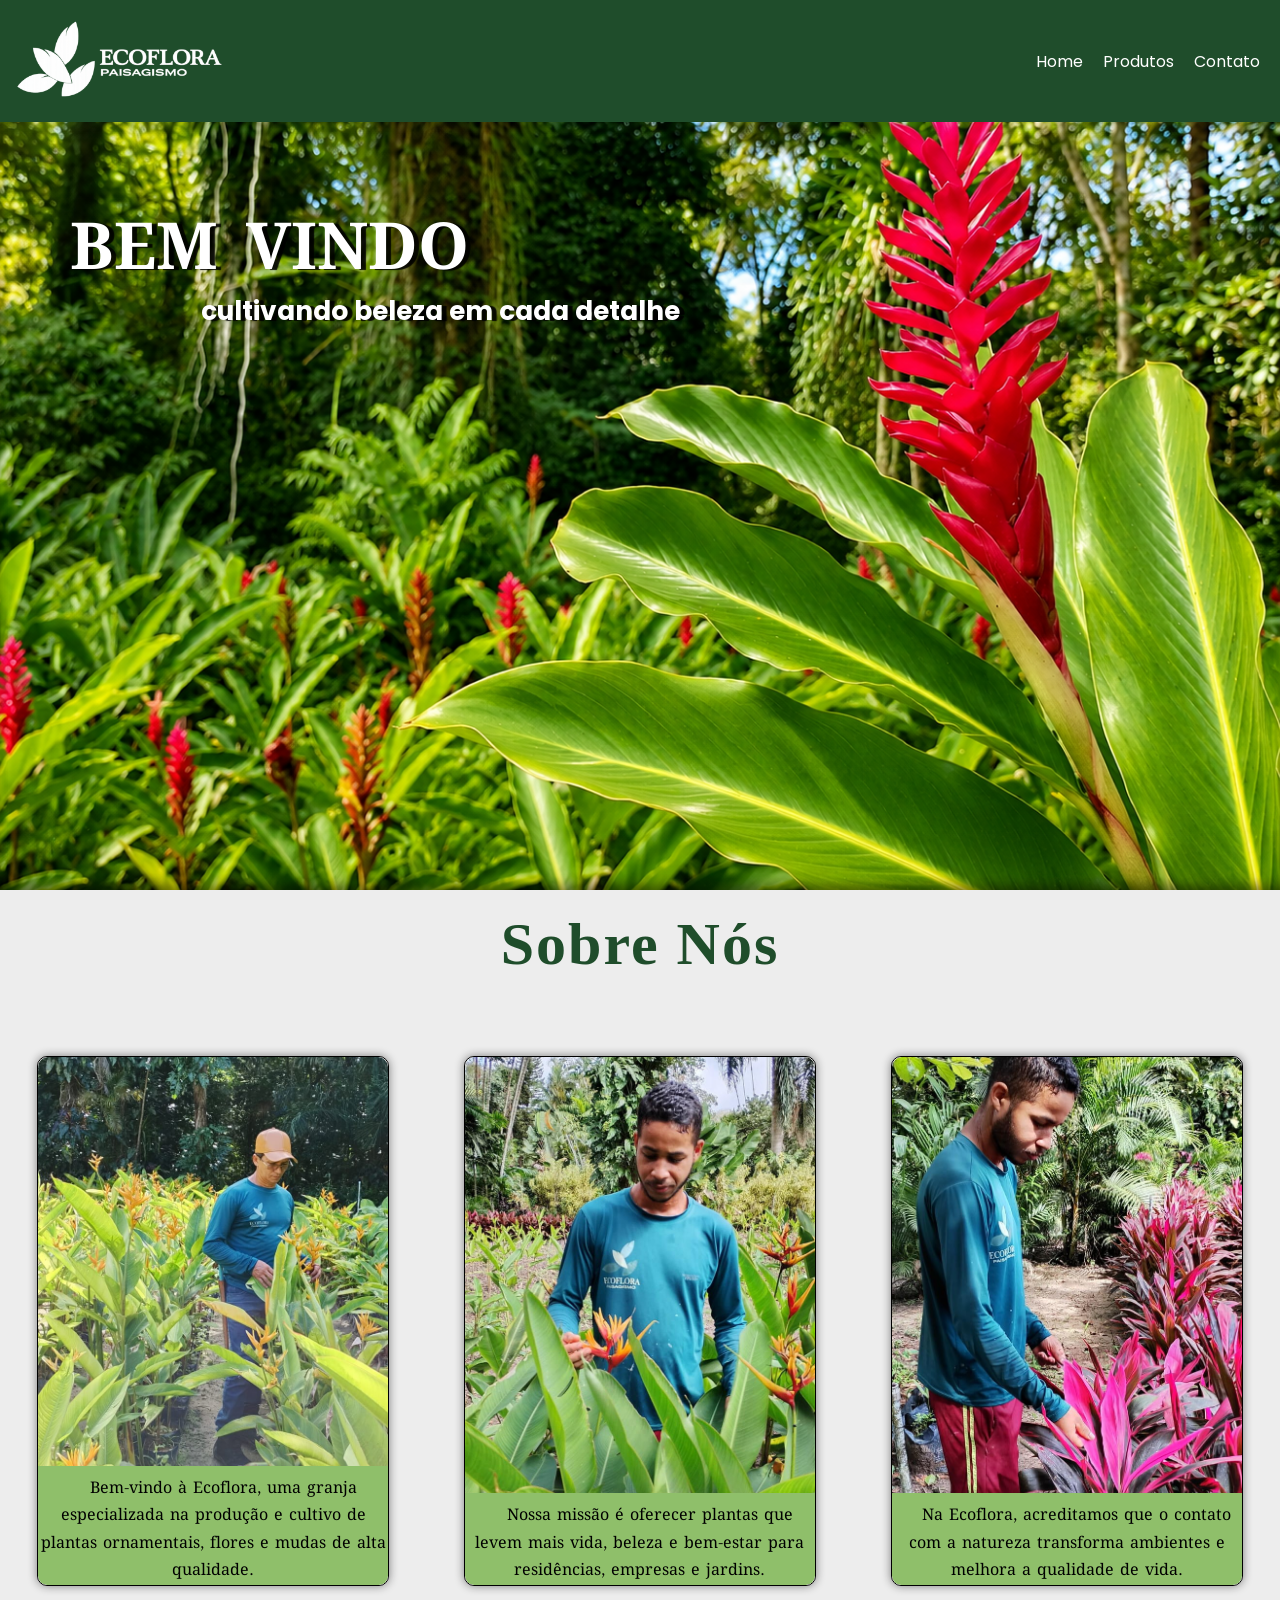
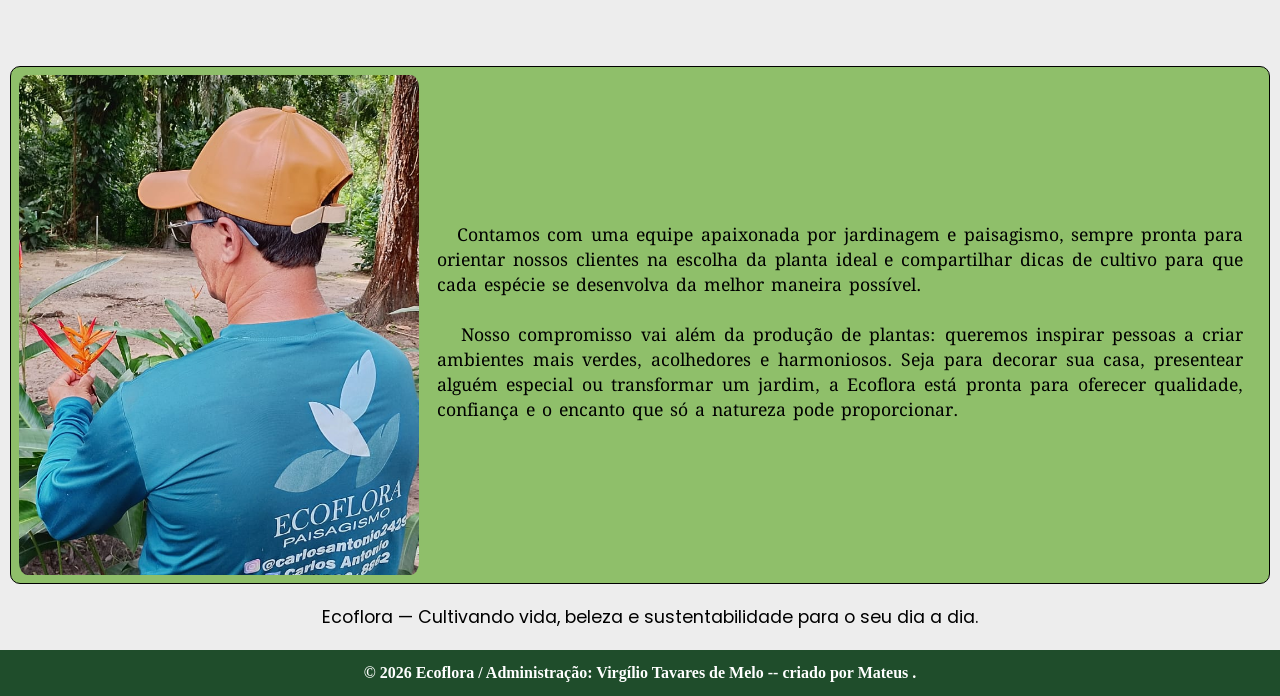
<file: index.html>
<!DOCTYPE html>
<html lang="pt-br">

<head>
    <meta charset="UTF-8">
    <meta name="viewport" content="width=device-width, initial-scale=1.0">
    <title>Ecoflora</title>
    <link rel="shortcut icon" href="img/favicon.ico" type="image/x-icon">
    <link rel="stylesheet" href="flor.css">
    <link rel="stylesheet" href="midia-for.css">

</head>

<body>
    <header>
        <a href="index.html" id="logo"><img src="img/logomarca.png" alt="logo do site"></a>


        <div class="barradnav">
            <a href="index.html">Home</a>
            <a href="produtos.html">Produtos</a>
            <a href="contato.html" id="lado">Contato</a>
        </div>
    </header>
    <main>
        <div id="paralax">
            <div id="cent">
                <h2>BEM VINDO</h2>
            </div>
            <div id="frase">
                <h2>cultivando beleza em cada detalhe</h2>
            </div>
        </div>


        <h1>Sobre Nós</h1>
        <section class="conteiner">

            <article class="caixa">
                <img src="img/trabalhador01.jpg" alt="fototrabalho" class="img-trabalho">
                <div>
                    <p class="informacoes">Bem-vindo à Ecoflora, uma granja especializada na produção e cultivo de
                        plantas
                        ornamentais, flores e mudas de alta qualidade.</p>
                </div>
            </article>

            <article class="caixa">
                <img src="img/trabalhador02.jpg" alt="fototrabalho" class="img-trabalho">
                <div>
                    <p class="informacoes">Nossa missão é oferecer plantas que levem mais vida, beleza e bem-estar para
                        residências, empresas e jardins.</p>
                </div>
            </article>

            <article class="caixa">
                <img src="img/trabalhador04.jpg" alt="fototrabalho" class="img-trabalho">
                <div>
                    <p class="informacoes">Na Ecoflora, acreditamos que o contato com a natureza transforma ambientes e
                        melhora a qualidade de vida.</p>
                </div>
            </article>


        </section>

        <section id="cor">
            <article class="direita">
                <img src="img/trabalhador03.jpg" alt="trabalhando" id="ig">


                <p class="font" >Contamos com uma equipe apaixonada por jardinagem e paisagismo, sempre
                    pronta para orientar nossos clientes na escolha da planta ideal e compartilhar dicas de cultivo para
                    que cada espécie se desenvolva da melhor maneira possível. <br><br>&nbsp;&nbsp; Nosso compromisso vai além da produção de plantas: queremos inspirar pessoas a criar
                    ambientes mais verdes, acolhedores e harmoniosos. Seja para decorar sua casa, presentear alguém
                    especial ou transformar um jardim, a Ecoflora está pronta para oferecer qualidade, confiança e o
                    encanto que só a natureza pode proporcionar.

                    

            </article>
            
        </section>


        <p id="cen">Ecoflora — Cultivando vida, beleza e sustentabilidade para o seu dia a dia.</p>

    </main>

    <footer>
        <footer>
    <a href="index.html">
        © 2026 Ecoflora / Administração: Virgílio Tavares de Melo
    </a>
    -- criado por
    <a href="https://github.com/mateus321u-bit" target="_blank" rel="noopener noreferrer">
        Mateus
    </a>.
</footer>
    </footer>
</body>

</html>
</file>
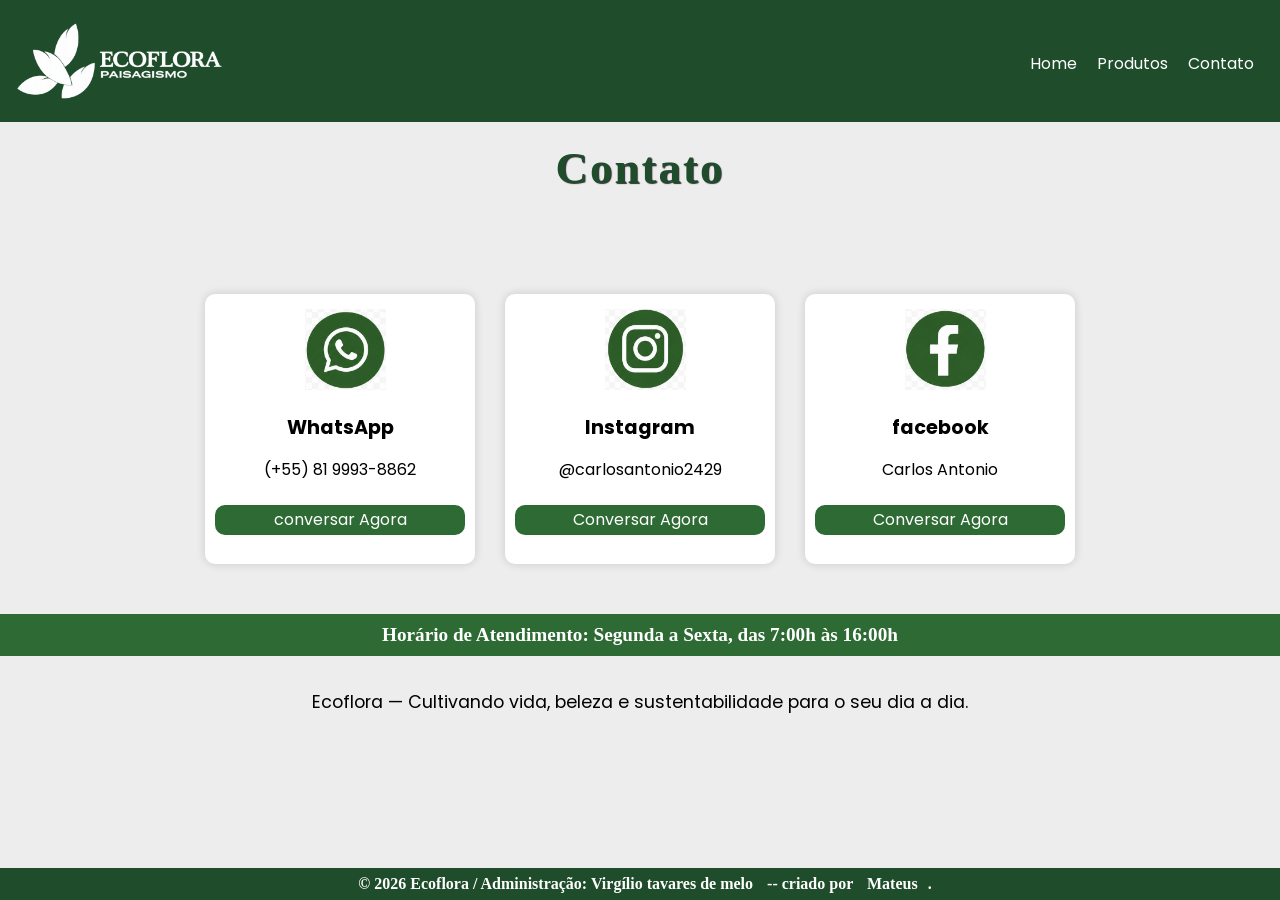
<file: contato.html>
<!DOCTYPE html>
<html lang="pt-br">

<head>
    <meta charset="UTF-8">
    <meta name="viewport" content="width=device-width, initial-scale=1.0">
    <title>Ecoflora/contato</title>
    <link rel="shortcut icon" href="img/favicon.ico" type="image/x-icon">
    <link rel="stylesheet" href="contato.css">
    <link rel="stylesheet" href="pc-contato.css">
</head>

<body>
    <header>
        <a href="index.html" id="logo"><img  src=" img/logomarca.png" alt="logo"></a>


        <div class="barradnav">
            <a href="index.html">Home</a>
            <a href="produtos.html">Produtos</a>
            <a href="contato.html">Contato</a>
        </div>
    </header>
    <main>
        <h1>Contato</h1>
        <section class="conteiner">
            <article class="caixa">
                <img src="img/wapp.png" alt="conversa" class="rede">
                <p class="frase">WhatsApp</p>
                <p>(+55) 81 9993-8862</p>
                <p class="botao"> <a href="https://wa.me/558199938862" target="_blank">conversar Agora</a></p>
            </article>

            <article class="caixa">
                <img src="img/ista.png" alt="rede social" class="rede">
                <p class="frase"> Instagram</p>
                <P>@carlosantonio2429</P>
                <p class="botao">
                    <a href="https://www.instagram.com/carlosantonio2429/" target="_blank">
                        Conversar Agora
                    </a>
                </p>
            </article>

            <article class="caixa">
                <img src="img/face.png" alt="rede social" class="rede">
                <p class="frase"> facebook </p>
                <p>Carlos Antonio</p>
                <p class="botao"><a href="https://www.facebook.com/carlos.antonio.491938" target="_blank">Conversar
                        Agora</a></p>
            </article>
        </section>
        <section>
            <article>
                <div id="atendimento">Horário de Atendimento: Segunda a Sexta, das 7:00h às 16:00h</div>
            </article>
        </section>


        <p id="cen">Ecoflora — Cultivando vida, beleza e sustentabilidade para o seu dia a dia.</p>

    </main>
<footer>
        <a href="index.html" class="trasforme">© 2026 Ecoflora / Administração: Virgílio tavares de melo</a> -- criado por <a href="https://github.com/mateus321u-bit" target="_blank" class="trasforme">
            Mateus</a>.
    </footer>
</body>

</html>
</file>
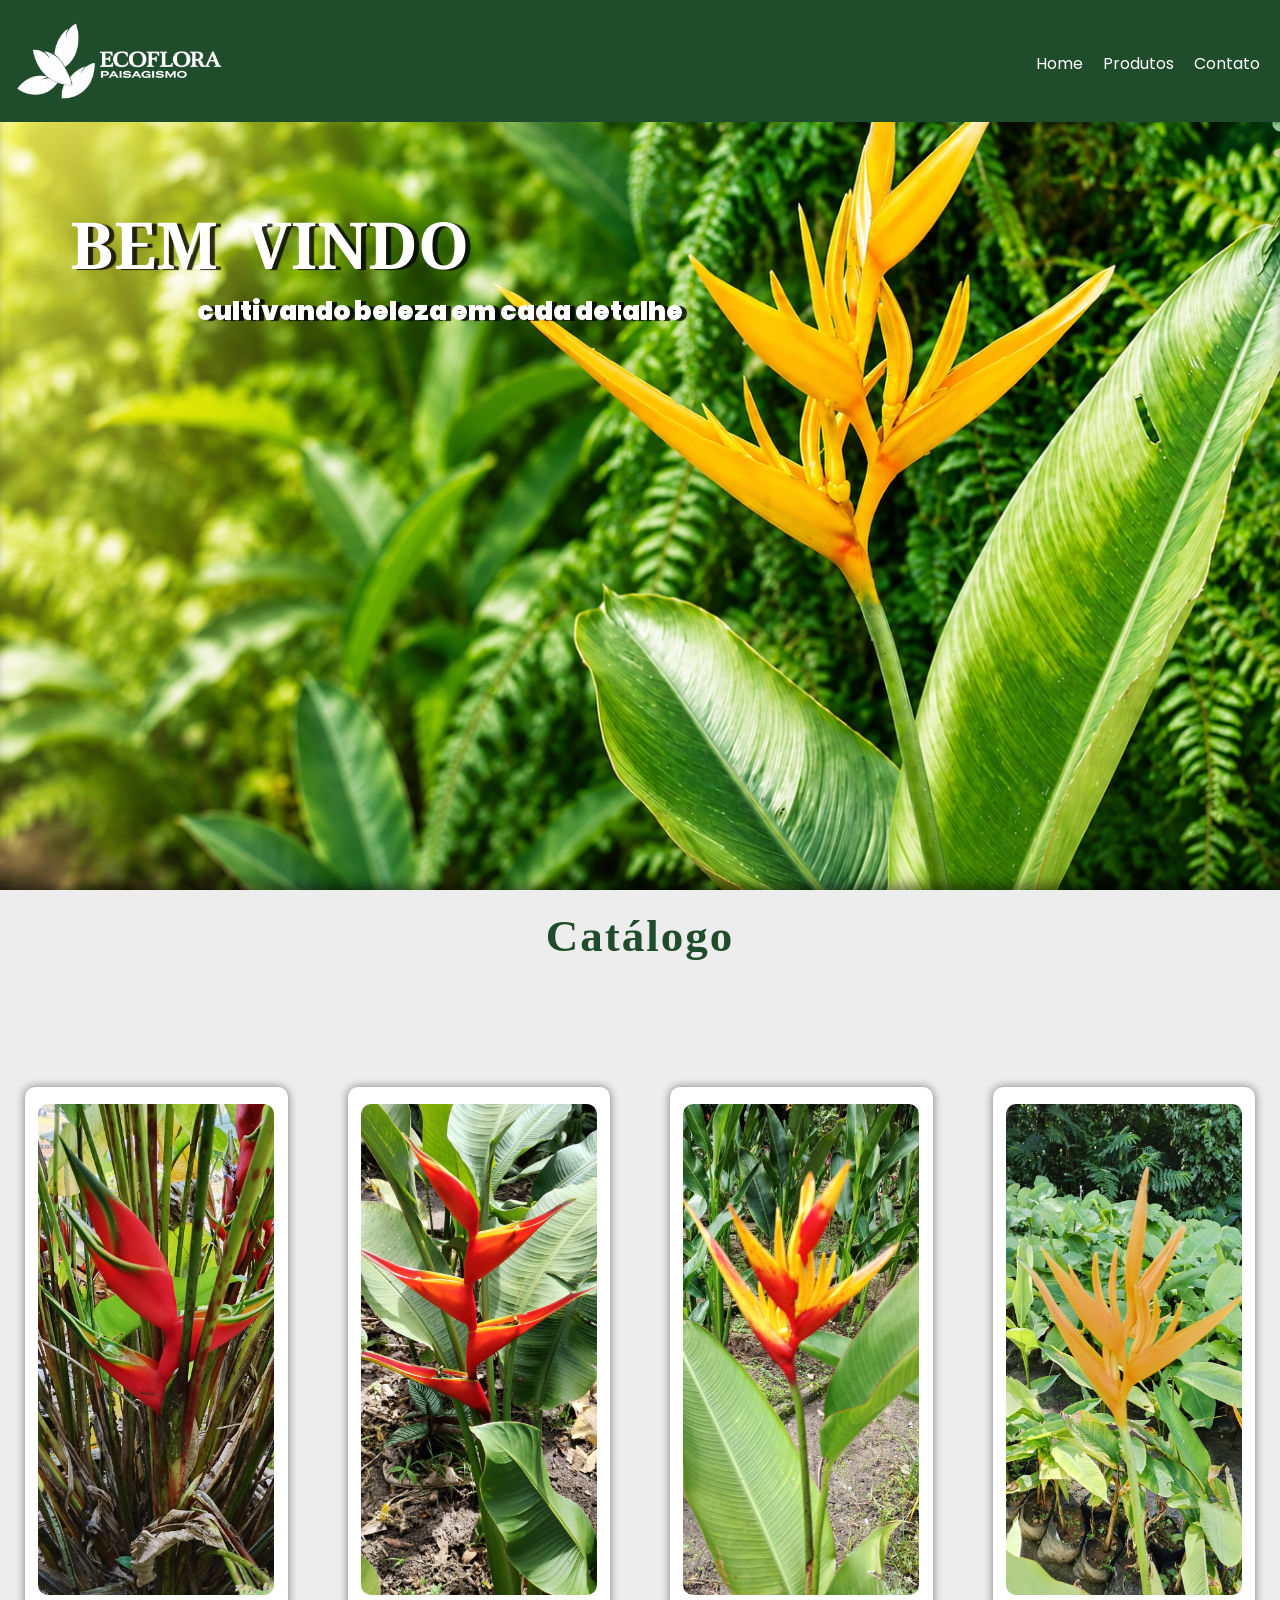
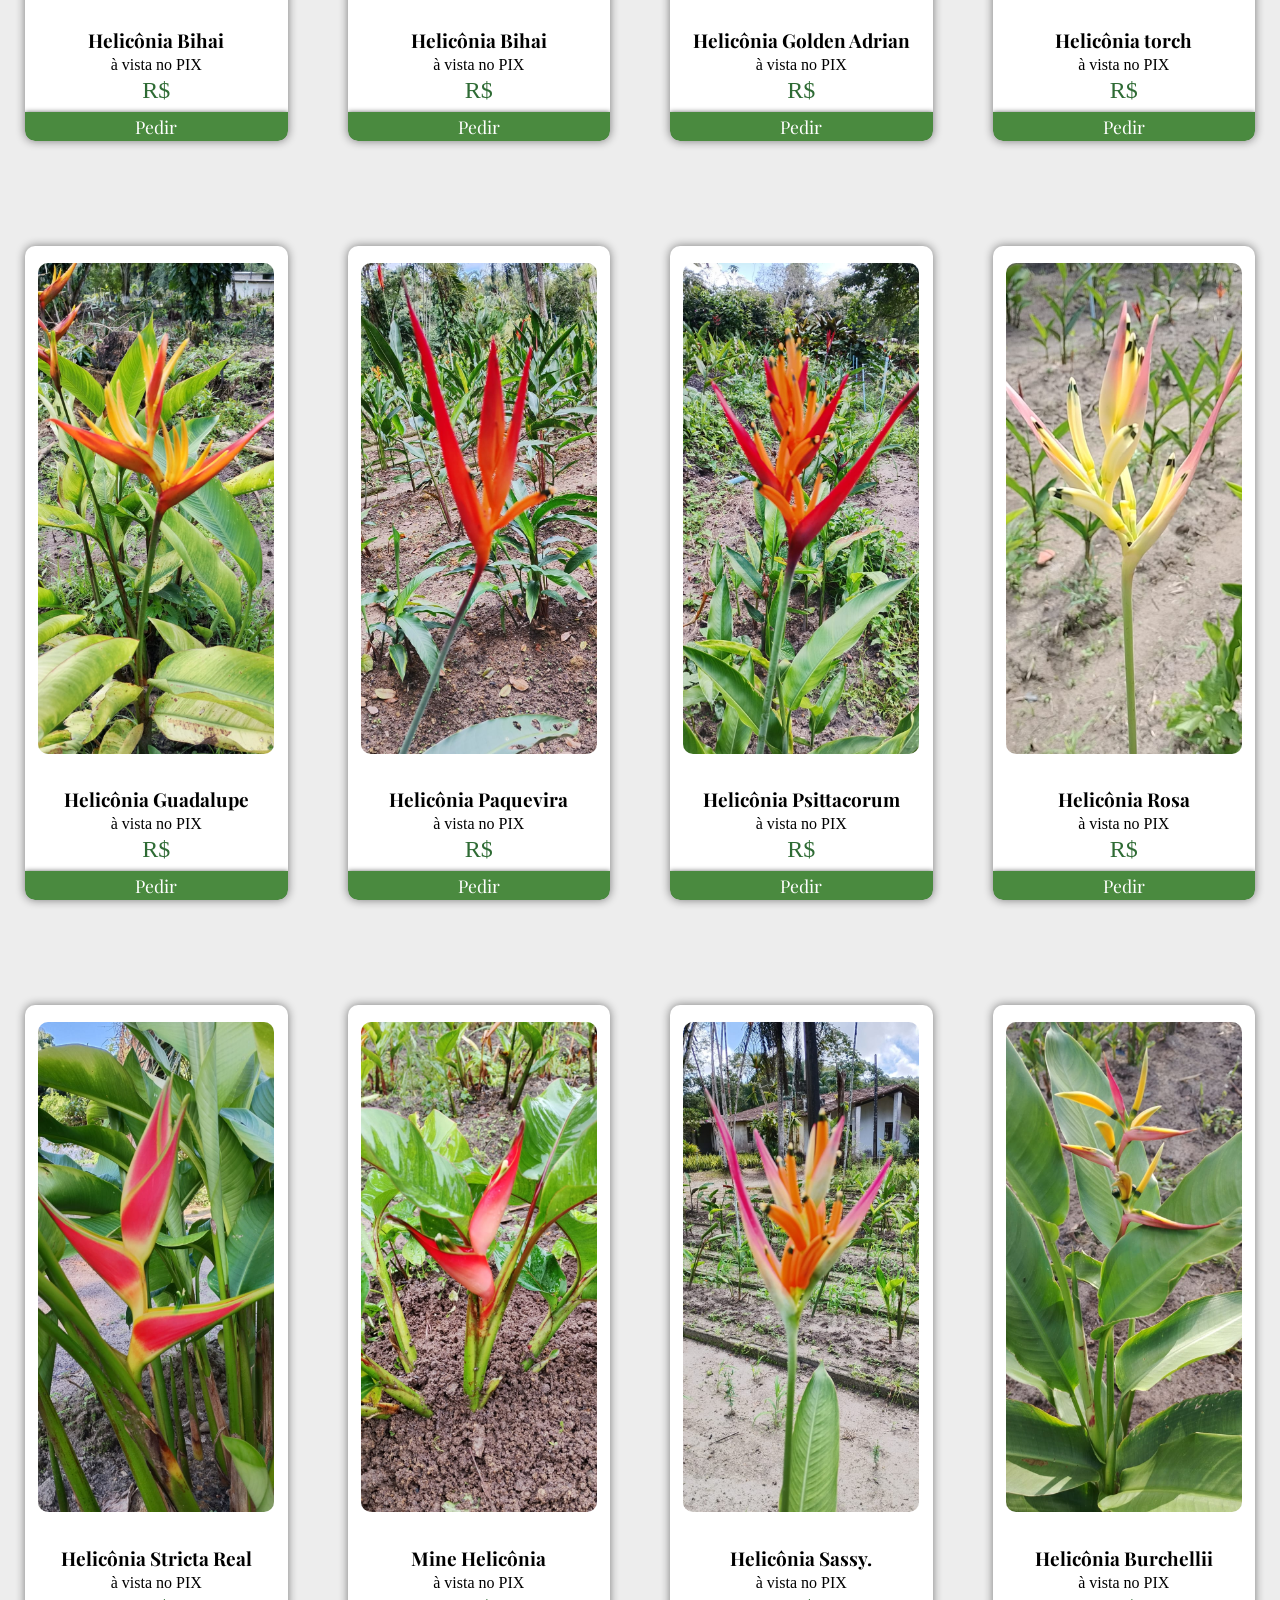
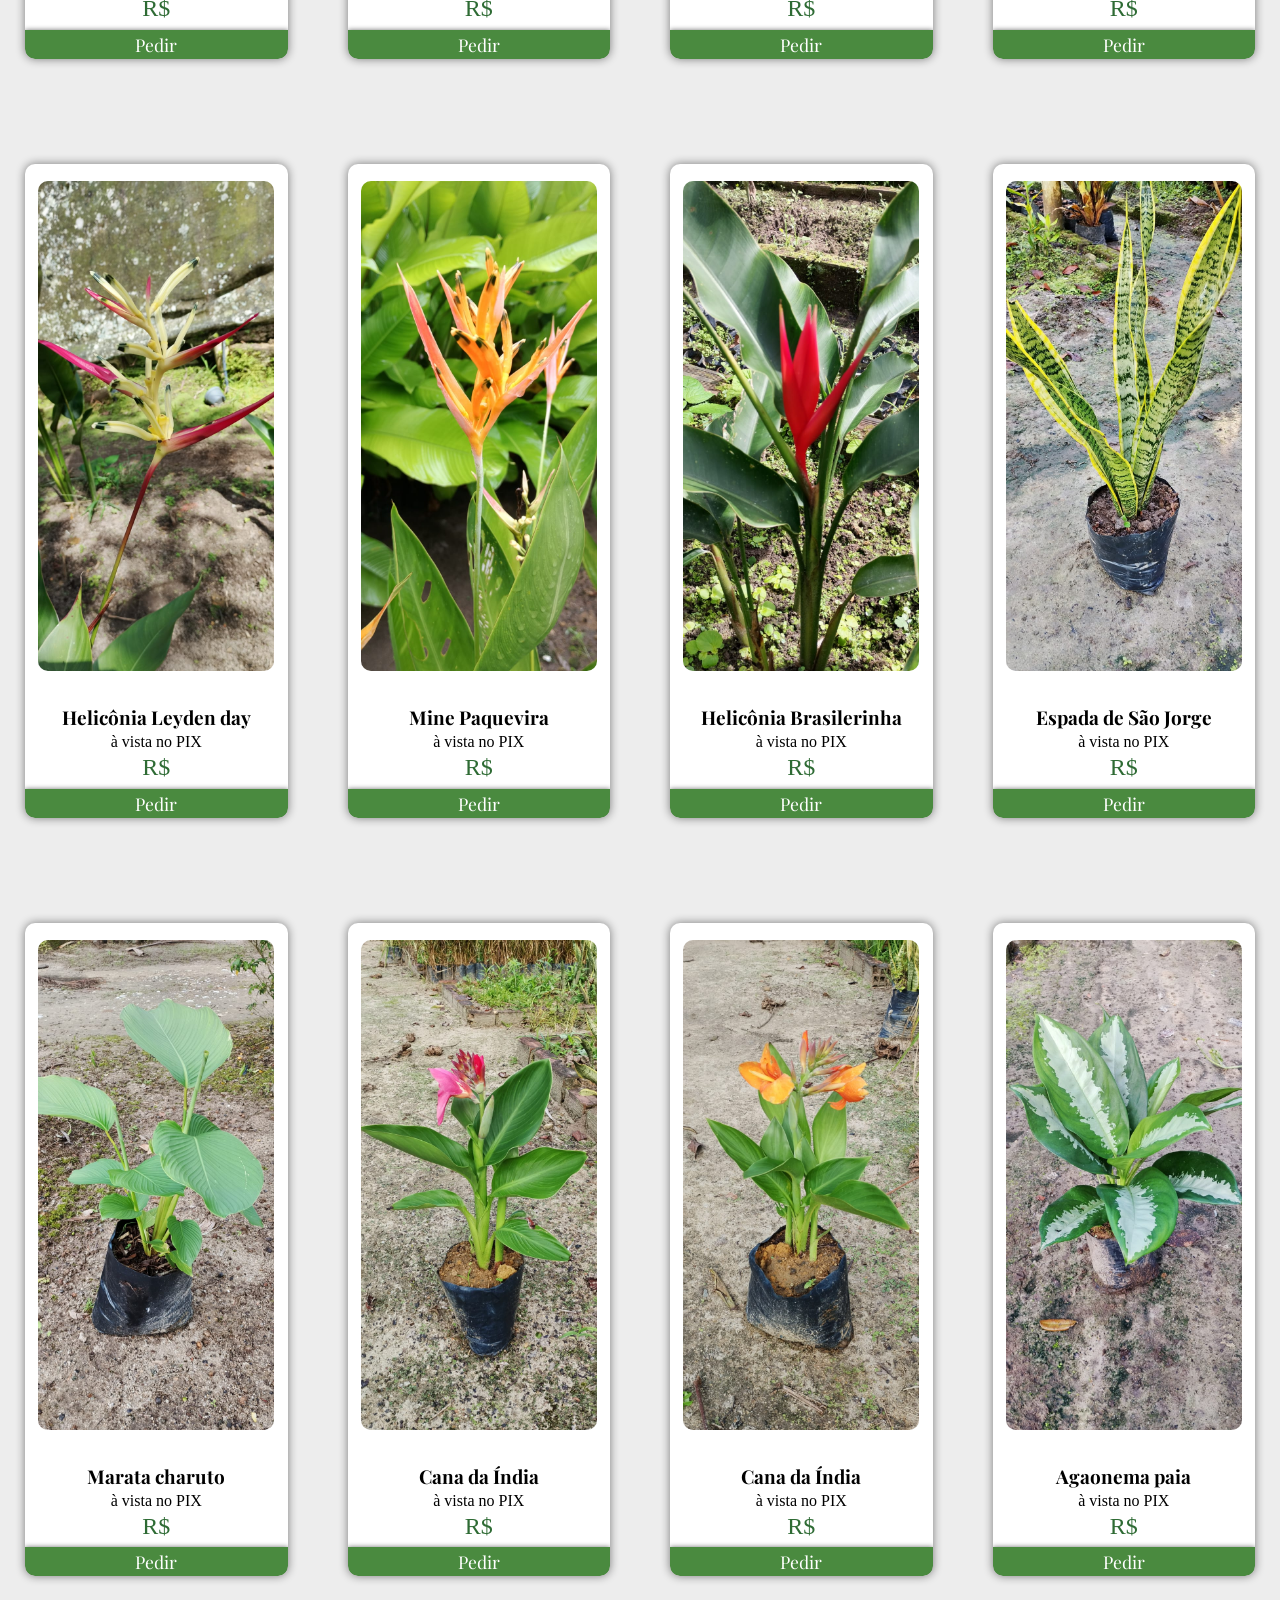
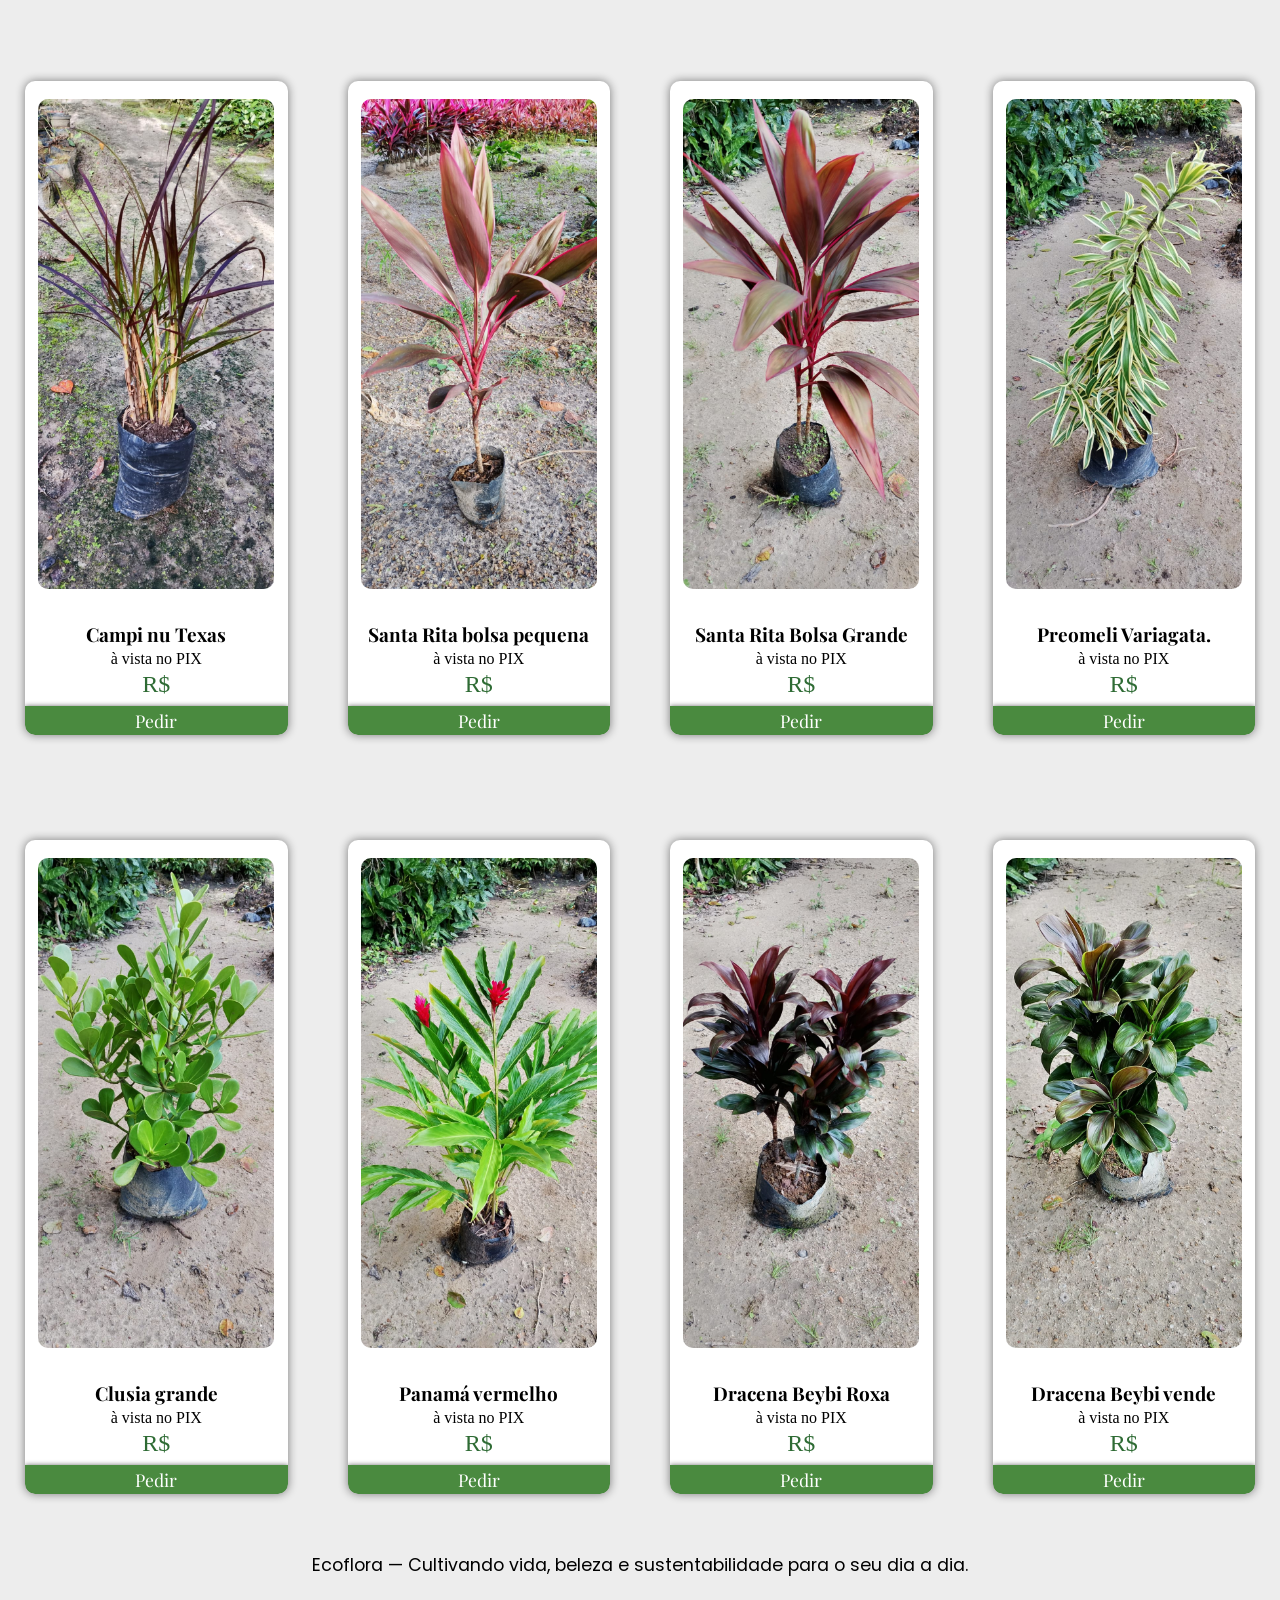
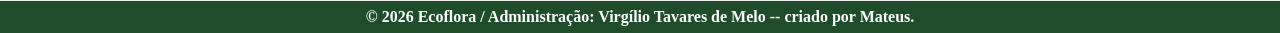
<file: produtos.html>
<!DOCTYPE html>
<html lang="pt-br">

<head>
  <meta charset="UTF-8">
  <meta name="viewport" content="width=device-width, initial-scale=1.0">
  <title>Ecoflora/Produtos</title>
  <link rel="shortcut icon" href="img/favicon.ico" type="image/x-icon">
  <link rel="stylesheet" href="produto.css">
  <link rel="stylesheet" href="pc-midia.css">
</head>

<body>
  <header>
    <a href="index.html" id="logo"><img src="img/logomarca.png" alt="logo"></a>

    <div class="barradnav">
      <a href="index.html">Home</a>
      <a href="produtos.html">Produtos</a>
      <a href="contato.html" id="lado">Contato</a>
    </div>
  </header>
  <main>
    <h2 id="paralax">
      <div id="cent">BEM VINDO</div>
      <div id="frase"> cultivando beleza em cada detalhe</div>
    </h2>
    <h1>Catálogo</h1>

    <section class="conteiner">
      <article class="caixa">
        <img src="produtos/Helicônia Bihai.jpeg" alt="rosa" class="produto">
        <h2 >Helicônia Bihai</h2>
        <p>à vista no PIX</p>
        <p class="preco">R$</p>
        <p class="botao"> <a href="contato.html">Pedir</a></p>
      </article>

      <article class="caixa">
        <img src="produtos/Helicônia Bihai2.jpeg" alt="Girassol" class="produto">
        <h2  >Helicônia Bihai</h2>
        <p>à vista no PIX</p>
        <p class="preco">R$ </p>
        <p class="botao"><a href="contato.html">Pedir</a></p>
      </article>
     
      <article class="caixa">
        <img src="produtos/Helicônia Golden Adrian.jpeg" alt="rosa" class="produto">
        <h2 >Helicônia Golden Adrian</h2>
        <p>à vista no PIX</p>
        <p class="preco">R$</p>
        <p class="botao"> <a href="contato.html">Pedir</a></p>
      </article>

      <article class="caixa">
        <img src="produtos/Helicônia Golden torch.jpeg" alt="Hibiscos" class="produto">
        <h2 >Helicônia torch</h2>
        <p>à vista no PIX</p>
        <p class="preco">R$</p>
        <p class="botao"> <a href="contato.html">Pedir </a></p>
      </article>
   
      <article class="caixa">
        <img src="produtos/Helicônia Guadalupe.jpeg" alt="Jiboias" class="produto">
        <h2 >Helicônia Guadalupe</h2>
        <p>à vista no PIX</p>
        <p class="preco">R$</p>
        <p class="botao"> <a href="contato.html">Pedir </a></p>
      </article>

      <article class="caixa">
        <img src="produtos/Helicônia Paquevira.jpeg" alt="rosa" class="produto">
        <h2  >Helicônia Paquevira</h2>
        <p>à vista no PIX</p>
        <p class="preco">R$</p>
        <p class="botao"> <a href="contato.html">Pedir </a></p>
      </article>
    
      <article class="caixa">
        <img src="produtos/Helicônia Psittacorum Rubi.jpeg" alt="Hibiscos" class="produto">
        <h2 >Helicônia Psittacorum</h2>
        <p>à vista no PIX</p>
        <p class="preco">R$</p>
        <p class="botao"> <a href="contato.html">Pedir</a></p>
       </article>

      <article class="caixa">
        <img src="produtos/Helicônia Rosa.jpeg" alt="Jiboias" class="produto">
        <h2 >Helicônia Rosa</h2>
        <p>à vista no PIX</p>
        <p class="preco">R$</p>
        <p class="botao"> <a href="contato.html">Pedir </a></p>
      </article>
    
      <article class="caixa">
        <img src="produtos/Helicônia STRICTA REAL.jpeg" alt="rosa" class="produto">
        <h2 >Helicônia Stricta Real</h2>
        <p>à vista no PIX</p>
        <p class="preco">R$</p>
        <p class="botao"> <a href="contato.html">Pedir </a></p>
     </article>

      <article class="caixa">
        <img src="produtos/Mine Helicônia.jpeg" alt="Hibiscos" class="produto">
        <h2 >Mine Helicônia</h2>
        <p>à vista no PIX</p>
        <p class="preco">R$</p>
        <p class="botao"> <a href="contato.html">Pedir </a></p>
    </article>
      
    <article class="caixa">
        <img src="produtos/Helicônia Sassy.jpeg" alt="Margaridas" class="produto">
        <h2 >Helicônia Sassy.</h2>
        <p>à vista no PIX</p>
        <p class="preco">R$</p>
        <p class="botao"> <a href="contato.html">Pedir </a></p>
      </article>

      <article class="caixa">
        <img src="produtos/Helicônia Burchellii.jpeg" alt="Phalaenopsis" class="produto">
        <h2  >Helicônia Burchellii</h2>
        <p>à vista no PIX</p>
        <p class="preco">R$</p>
        <p class="botao"> <a href="contato.html">Pedir </a></p>
      </article>

      <article class="caixa">
        <img src="produtos/Helicônia Leyden day.jpeg" alt="Margaridas" class="produto">
        <h2>Helicônia Leyden day</h2>
        <p>à vista no PIX</p>
        <p class="preco">R$</p>
        <p class="botao"> <a href="contato.html">Pedir </a></p>
      </article>

      <article class="caixa">
        <img src="produtos/Mine Paquevira.jpeg" alt="Jiboias" class="produto">
        <h2 >Mine Paquevira</h2>
        <p>à vista no PIX</p>
        <p class="preco">R$</p>
        <p class="botao"> <a href="contato.html">Pedir </a></p>
      </article>
    

   
     <article class="caixa">
        <img src="produtos/Helicônia Brasilerinha.jpeg" alt="Helicônia Brasilerinha" class="produto">
        <h2 >Helicônia Brasilerinha</h2>
        <p>à vista no PIX</p>
        <p class="preco">R$ </p>
        <p class="botao"> <a href="contato.html">Pedir</a></p>
      </article>

      <article class="caixa">
        <img src="produtos/espada.jpeg" alt="espada" class="produto">
        <h2 >Espada de São Jorge</h2>
        <p>à vista no PIX</p>
        <p class="preco">R$ </p>
        <p class="botao"> <a href="contato.html">Pedir</a></p>
      </article>

      
     <article class="caixa">
        <img src="produtos/Marata charuto.jpeg" alt="Marata charuto" class="produto">
        <h2 >Marata charuto</h2>
        <p>à vista no PIX</p>
        <p class="preco">R$ </p>
        <p class="botao"> <a href="contato.html">Pedir</a></p>
      </article>

      
     <article class="caixa">
        <img src="produtos/Cana da Índia.jpeg" alt="Cana da Índia" class="produto">
        <h2 >Cana da Índia</h2>
        <p>à vista no PIX</p>
        <p class="preco">R$ </p>
        <p class="botao"> <a href="contato.html">Pedir</a></p>
      </article>

      
     <article class="caixa">
        <img src="produtos/Cana da Índia02.jpeg" alt="Cana da Índia02" class="produto">
        <h2 >Cana da Índia</h2>
        <p>à vista no PIX</p>
        <p class="preco">R$ </p>
        <p class="botao"> <a href="contato.html">Pedir</a></p>
      </article>

      
     <article class="caixa">
        <img src="produtos/Agaonema paia.jpeg" alt="Agaonema paia" class="produto">
        <h2 >Agaonema paia</h2>
        <p>à vista no PIX</p>
        <p class="preco">R$ </p>
        <p class="botao"> <a href="contato.html">Pedir</a></p>
      </article>

      
     <article class="caixa">
        <img src="produtos/Campi nu Texas.jpeg" alt="Campi nu Texas" class="produto">
        <h2 >Campi nu Texas</h2>
        <p>à vista no PIX</p>
        <p class="preco">R$ </p>
        <p class="botao"> <a href="contato.html">Pedir</a></p>
      </article>

      
     <article class="caixa">
        <img src="produtos/Santa Rita na bolsa pequena.jpeg" alt="Santa Rita" class="produto">
        <h2 >Santa Rita bolsa pequena</h2>
        <p>à vista no PIX</p>
        <p class="preco">R$ </p>
        <p class="botao"> <a href="contato.html">Pedir</a></p>
      </article>

      
     <article class="caixa">
        <img src="produtos/Santa Rita na bolsa grande.jpeg" alt="Santa Rita" class="produto">
        <h2 >Santa Rita Bolsa Grande</h2>
     
        <p>à vista no PIX</p>
        <p class="preco">R$ </p>
        <p class="botao"> <a href="contato.html">Pedir</a></p>
      </article>

      
     <article class="caixa">
        <img src="produtos/Preomeli Variagata.jpeg" alt="Preomeli Variagata" class="produto">
        <h2 >Preomeli Variagata.</h2>
        <p>à vista no PIX</p>
        <p class="preco">R$ </p>
        <p class="botao"> <a href="contato.html">Pedir</a></p>
      </article>

      
     <article class="caixa">
        <img src="produtos/Clusia grande.jpeg" alt="Clusia grande" class="produto">
        <h2 >Clusia grande</h2>
        <p>à vista no PIX</p>
        <p class="preco">R$ </p>
        <p class="botao"> <a href="contato.html">Pedir</a></p>
      </article>

      
     <article class="caixa">
        <img src="produtos/Panamá vermelho.jpeg" alt="Panamá vermelho" class="produto">
        <h2 >Panamá vermelho</h2>
        <p>à vista no PIX</p>
        <p class="preco">R$ </p>
        <p class="botao"> <a href="contato.html">Pedir</a></p>
      </article>

      
     <article class="caixa">
        <img src="produtos/Dracena Beybi Roxa.jpeg" alt="Dracena Beybi" class="produto">
        <h2 >Dracena Beybi Roxa</h2>
        <p>à vista no PIX</p>
        <p class="preco">R$ </p>
        <p class="botao"> <a href="contato.html">Pedir</a></p>
      </article>

      
     <article class="caixa">
        <img src="produtos/Dracena Beybi vende.jpeg" alt="Dracena Beybi" class="produto">
        <h2 >Dracena Beybi vende</h2>
        <p>à vista no PIX</p>
        <p class="preco">R$ </p>
        <p class="botao"> <a href="contato.html">Pedir</a></p>
      </article>
    </section>

    <p id="cen">Ecoflora — Cultivando vida, beleza e sustentabilidade para o seu dia a dia.</p>
  </main>

  <footer>
    <a href="index.html">
        © 2026 Ecoflora / Administração: Virgílio Tavares de Melo
    </a>
    -- criado por
    <a href="https://github.com/mateus321u-bit" target="_blank" rel="noopener noreferrer">
        Mateus.
    </a>
</footer>
</body>

</html>
</file>
<file: flor.css>
@charset "UTF8";

@import url('https://fonts.googleapis.com/css2?family=Playfair+Display:wght@700&family=Poppins:wght@400;600&display=swap');
@import url('https://fonts.googleapis.com/css2?family=Bebas+Neue&display=swap');
@import url('https://fonts.googleapis.com/css2?family=Noto+Serif+Oriya:wght@400..700&display=swap');
@import url('https://fonts.googleapis.com/css2?family=Cormorant+Garamond:wght@800;900&display=swap');




* {
    margin: 0px;
    padding: 0px;

}

body {
    text-align: justify;
    /* font-family: var(--font2); */
    background-color: var(--cor10);
    
}

:root {
    --cor1: #1F4D2B;
    --cor2: #2E6B34;
    --cor3: #4A8A3F;
    --cor4: #8FBF6A;
    --cor5: #C7D9B3;
    --cor6: #F4F1E8;
    --cor7: #E8E2D3;
    --cor8: #ffffff;
    --cor9: #2F2F2F;
    --cor10: rgba(166, 166, 166, 0.196);

    --font1: 'Playfair Display', serif;
    --font2: 'Poppins', sans-serif;
    --font3: 'Bebas Neue', sans-serif;
    --font4: "Noto Serif Oriya", serif;
    --font5: 'Cormorant Garamond', serif;
}

header {
    display: flex;
    align-items: center;
    flex-direction: column;
    background-color: var(--cor1);
    color: var(--cor8);
}


header img {
    width: 60%;
}

.barradnav {
    display: flex;
    flex-direction: row;
    font-family: var(--font2);
    font-size: 1rem;


}




.topo {
    font-family: var(--font1);
}

a {
    text-decoration: none;
    color: var(--cor8);

}

div>a {
    margin: 10px;
}

a:hover {
    transition: .3s;
    color: var(--cor4);

}

#paralax {
    height: 50vh;
    background-image: url(img/paralax01.png);
    background-position: right center;
    background-size: cover;
    background-attachment: fixed;
    box-shadow: inset 0 13px 13px -8px rgba(0, 0, 0, 0.5),
        inset 0 -13px 13px -8px rgba(0, 0, 0, 0.5);
}


#cent {
    font-size: 1.7em;
    font-family: var(--font4);
    color: var(--cor8);
    padding: 130px 0px 0px 70px;
    margin-bottom: -10px;
    text-shadow: 5px 1px 1px rgba(0, 0, 0, 0.351);
   
}

#frase {

    color: var(--cor8);
    font-family: var(--font2);
    padding: 0px 0px 0px 90px;
    font-weight: bolder;
    font-size: 1em;
    text-shadow: 5px 1px 1px rgba(0, 0, 0, 0.433);
    text-align: center;
    max-width: 700px;
}







h1 {
    font-family: Georgia, 'Times New Roman', Times, serif;
    text-align: center;
    padding: 20px 0px 27px 0px;
    font-size: 45px;
    letter-spacing: 2px;
    color: #1F4D2B;
    transition: width .3s, height .3s;

}


div h2 {
    text-shadow: 5px 1px 1px rgba(0, 0, 0, 0.899);
    
}

.conteiner {
    display: flex;
    align-items: center;
    align-content: center;
    flex-wrap: wrap;
    transition: width .3s, height .3s;
    flex-direction: column;
}


.caixa {
    width: calc(70% - 10px);
    display: grid;
    margin: auto;
    background-color: var(--cor8);
    box-shadow: 0px 0px 10px rgba(0, 0, 0, 0.247);
    border-radius: 10px;
    border: 1px solid black;
    margin-top: 20px;
    
}

.img-trabalho {
    width: 100%;
    height: 300px;
    margin: auto;
   object-fit:cover;
    overflow: hidden;
    border-radius: 10px 10px 0 0;


}



#cor {
    background-color: var(--cor4);
    border: 1px solid black;
    border-radius: 10px;
    margin: 50px 10px 10px 10px;

}

p {

    text-indent: 20px;
    font-family: var(--font4);
}

.infor div {
    width: 100%;
    display: flex;
    text-align: center;
    justify-content: center;
    background-color: var(--cor4);
    border-radius: 0px 0px 9px 9px;
    color: var(#1e1e1e);
}

.informacoes {
    text-align: center;
    background-color: var(--cor4);
    border-radius: 0px 0px 9px 9px;
    line-height: 1.7;
    padding-top: 10px;


}

.direita {
    display: grid;
    overflow: hidden;
}

#ig {
    width: 95%;
    max-width: 400px;
    object-fit: cover;
    padding: 2%;
    height: 500px;
    margin: auto;
    border-radius: 4%;
}


.font {
    font-family: var(--font4);
    font-size: 1.1em;
    overflow-wrap: break-word;
    padding: 3%;
    align-items: center;
    margin: auto;




}

#cen {
    text-align: center;
    margin: 20px 0px 20px 0px;
    font-family: var(--font2);
    font-size: 1.1em;
}




footer {
    background-color: var(--cor1);
    color: var(--cor8);
    padding: 7px;
    text-align: center;
    font-weight: bold;
}
</file>
<file: midia-for.css>
@charset "UTF8";



/* Todas as mídias */

/* Breakpoints responsivos

Celulares pequenos: até 575px
Celulares:          576px – 767px
Tablets:            768px – 991px
Notebooks:          992px – 1199px
Desktops:           1200px – 1399px
Telas grandes:      1400px ou mais

*/




@media screen and (min-width:992px) {
    /* computador */

    header {
        display: flex;
        align-items: center;
        flex-direction: row;
        justify-content: space-between;
        align-items: center;
        background-color: var(--cor1);
        color: var(--cor8);
        padding: 1rem;
        height: 10vh;
        width: 98vw;
        position: fixed;
        z-index: 1000;
        top: 0;
        left: 0;


    }


    body {
        text-align: justify;
        background-color: var(--cor10);
        margin: 0;
        padding-top: 80px;
    }

    .barradnav {
        display: flex;
        flex-direction: row;
        width: auto;

        right: 10%;
        font-family: var(--font2);
        font-size: 1rem;




    }

    a {
        padding: 0;
    }

    #paralax {
        height: 90vh;
        background-image: url(img/paralax01.png);
        background-position: right center;
        background-size: cover;
        background-attachment: fixed;
        box-shadow: inset 0 13px 13px -8px rgba(0, 0, 0, 0.5),
            inset 0 -13px 13px -8px rgba(0, 0, 0, 0.5);
    }


    #cent {
        font-size: 2.7em;
        font-family: var(--font4);
        color: var(--cor8);
        padding: 130px 0px 0px 70px;
        margin-bottom: -10px;
        text-shadow: 5px 1px 1px rgba(0, 0, 0, 0.351);
    }

    #frase {

        color: var(--cor8);
        font-family: var(--font2);
        padding: 0px 0px 0px 90px;
        font-weight: bolder;
        font-size: 1.1em;
        text-shadow: 5px 1px 1px rgba(0, 0, 0, 0.433);
        text-align: center;
        max-width: 700px;
    }

    h1 {
        font-size: 60px;
        transition: width .3s, height .3s;
    }

    .conteiner {
        display: flex;
        justify-content: center;
        margin-bottom: 80px;
        margin-top: 30px;
        flex-wrap: wrap;
        flex-direction: row;
        transition: width .3s, height .3s;
    }

    .caixa {
        width: 350px;
        height: 528px;
        display: flex;
        flex-direction: column;
        align-items: center;
        justify-content: center;
        border-radius: 10px;
        box-shadow: 0 0 10px rgba(0, 0, 0, 0.481);
        border: 1px solid black;
        background-color: var(--cor8);
        overflow: hidden;
    }

    .img-trabalho {
        width: 100%;
        height: auto;
        margin: auto;
        object-fit: cover;

    }

    .direita {
        display: grid;
        grid-auto-flow: column;
    }

    #ig {
        width: 700px;
        object-fit: cover;
        padding: 2%;
        height: 500px;
        margin: auto;
        border-radius: 4%;
    }
}

@media screen and (min-width:768px) and (max-width:991px) {
    /*tablet*/

}
</file>
<file: contato.css>
@charset "UTF8";

@import url('https://fonts.googleapis.com/css2?family=Playfair+Display:wght@700&family=Poppins:wght@400;600&display=swap');
@import url('https://fonts.googleapis.com/css2?family=Bebas+Neue&display=swap');
@import url('https://fonts.googleapis.com/css2?family=Noto+Serif+Oriya:wght@400..700&display=swap');
@import url('https://fonts.googleapis.com/css2?family=Cormorant+Garamond:wght@800;900&display=swap');




* {
    margin: 0px;
    padding: 0px;

}

body {
    text-align: justify;
    /* font-family: var(--font2); */
    background-color: var(--cor10);
}

:root {
    --cor1: #1F4D2B;
    --cor2: #2E6B34;
    --cor3: #4A8A3F;
    --cor4: #8FBF6A;
    --cor5: #C7D9B3;
    --cor6: #F4F1E8;
    --cor7: #E8E2D3;
    --cor8: #ffffff;
    --cor9: #2F2F2F;
    --cor10: rgba(166, 166, 166, 0.196);

    --font1: 'Playfair Display', serif;
    --font2: 'Poppins', sans-serif;
    --font3: 'Bebas Neue', sans-serif;
    --font4: "Noto Serif Oriya", serif;
    --font5: 'Cormorant Garamond', serif;
}

header {
    display: flex;
    align-items: center;
    flex-direction: column;
    background-color: var(--cor1);
    color: var(--cor8);



}


header img {
    width: 60%;
}

.barradnav {
    display: flex;
    flex-direction: row;
    right: 10%;
    font-family: var(--font2);
    font-size: 1rem;
    margin-top: 4px;


}

a {

    text-align: center;


    text-decoration: none;
    color: var(--cor8);
}

div>a {
    margin: 10px;
}

a:hover {
    transition: .3s;
    color: var(--cor4);

}

img {
    display: block;


}



.trasforme:hover {
    transition: .3s;
    color: var(--cor4);
    text-decoration: none;
}


.caixa a {
    color: var(--cor8);
}

a:hover {
    color: var(--cor3);
    text-decoration: none;

}

#cent {
    font-size: 2.7em;
    font-family: var(--font4);
    color: var(--cor3);
    padding: 130px 0px 0px 70px;
    margin-bottom: -10px;
    text-shadow: 1px 1px 1px rgba(0, 0, 0, 0.642);
}

#eco {

    color: var(--cor3);
    font-family: Arial, Helvetica, sans-serif;
    padding: 0px 0px 0px 175px;
    font-weight: bolder;
    font-size: 1.1em;
    text-shadow: 1px 1px 1px rgba(0, 0, 0, 0.433);

}

img {
    display: block;

}



h1 {
    font-family: Georgia, 'Times New Roman', Times, serif;
    text-align: center;
    padding: 20px 0px 25px 0px;
    font-size: 45px;
    letter-spacing: 2px;
    color: #1F4D2B;
    text-shadow: 1px 1px 1px rgba(0, 0, 0, 0.8);

}


.conteiner {
    display: flex;
    gap: 30px;
    justify-content: center;
    margin-bottom: 50px;
    margin-top: 75px;
    flex-wrap: wrap;

}

.rede {
    width: 30%;
    height: 30%;
    padding-right: 9px;
    display: block;
    margin: auto;
    padding: 15px 0px 10px 10px;

}

.caixa {

    height: 270px;
    width: 270px;
    box-shadow: 0 0 10px rgba(0, 0, 0, 0.152);
    text-align: center;
    background-color: var(--cor8);
    border-radius: 10px;

}

.frase {

    font-family: var(--font2);
    font-weight: bolder;
    font-size: 1.2em;
}

p {
    margin: 10px;
}

.botao {
    background-color: var(--cor2);
    margin-top: 20px;
    border-radius: 10px;
    height: 30px 30px;
}


h2 {
    padding: 3%;
    font-size: 2em;
    font-family: var(--font4);
}

h3 {
    padding-top: 5%;
    text-align: center;
    font-family: var(--font5);
    font-size: 70px;
    letter-spacing: 2px;
    text-transform: uppercase;
}



#atendimento {
    background-color: var(--cor2);
    color: var(--cor8);
    padding: 10px;
    font-weight: bolder;
    text-align: center;
    font-size: 120%;
}




p {
    padding: 1%;
    font-family: var(--font2);
}



#cen {
    text-align: center;
    margin: 20px 0px 20px 0px;
    font-family: var(--font2);
    font-size: 1.1em;
}



footer {
    background-color: var(--cor1);
    color: var(--cor8);
    padding: 7px;
    text-align: center;
    font-weight: bold;

}

footer>a {
    margin: 10px;
}
</file>
<file: pc-contato.css>
@charset " UTF8";


@media screen and (min-width:992px) {
    /* computador */

    html, body {
    min-height: 100%;
}

body {
    margin: 0;
    min-height: 100vh;
    display: flex;
    flex-direction: column;
    background-color: var(--cor10);
}

main {
    flex: 1;
}

    header {
        display: flex;
        align-items: center;
        flex-direction: row;
        justify-content: space-between;
        align-items: center;
        background-color: var(--cor1);
        color: var(--cor8);
        padding: 1rem;
        height: 10vh;


    }

    .barradnav {
        display: flex;
        flex-direction: row;
        width: auto;

        right: 10%;
        font-family: var(--font2);
        font-size: 1rem;




    }
    
footer {
    background-color: var(--cor1);
    color: var(--cor8);
    padding: 7px;
    text-align: center;
    font-weight: bold;
   

}

footer>a {
    margin: 10px;
}

}
</file>
<file: produto.css>
@charset "UTF8";

@import url('https://fonts.googleapis.com/css2?family=Playfair+Display:wght@700&family=Poppins:wght@400;600&display=swap');
@import url('https://fonts.googleapis.com/css2?family=Bebas+Neue&display=swap');
@import url('https://fonts.googleapis.com/css2?family=Noto+Serif+Oriya:wght@400..700&display=swap');
@import url('https://fonts.googleapis.com/css2?family=Cormorant+Garamond:wght@800;900&display=swap');




* {
    margin: 0px;
    padding: 0px;

}

body {
    text-align: justify;
    /* font-family: var(--font2); */
    background-color: var(--cor10);
}

:root {
    --cor1: #1F4D2B;
    --cor2: #2E6B34;
    --cor3: #4A8A3F;
    --cor4: #8FBF6A;
    --cor5: #C7D9B3;
    --cor6: #F4F1E8;
    --cor7: #E8E2D3;
    --cor8: #ffffff;
    --cor9: #2F2F2F;
    --cor10: rgba(166, 166, 166, 0.196);

    --font1: 'Playfair Display', serif;
    --font2: 'Poppins', sans-serif;
    --font3: 'Bebas Neue', sans-serif;
    --font4: "Noto Serif Oriya", serif;
    --font5: 'Cormorant Garamond', serif;
}

header {
    display: flex;
    align-items: center;
    flex-direction: column;
    background-color: var(--cor1);
    color: var(--cor8);



}


header img {
    width: 60%;
}

.barradnav {
    display: flex;
    flex-direction: row;
    right: 10%;
    font-family: var(--font2);
    font-size: 1rem;
    margin-top: 4px;
}


.topo {
    font-family: var(--font1);
}

a {
    text-decoration: none;
    color: var(--cor8);
 
}

div>a {
    margin: 10px;
}

a:hover {
    transition: .3s;
    color: var(--cor4);

}


.caixa a:hover {
    color: var(--cor4);
    text-decoration: underline;
}


#paralax {
    height: 50vh;
    background-image: url(img/paralax02.png);
    background-position: right center;
    background-size: cover;
    background-attachment: fixed;
    box-shadow: inset 0 13px 13px -8px rgba(0, 0, 0, 0.5),
        inset 0 -13px 13px -8px rgba(0, 0, 0, 0.5);
}

#cent {
    font-size: 1.7em;
    font-family: var(--font4);
    color: var(--cor8);
    padding: 130px 0px 0px 70px;
    margin-bottom: -10px;
    text-shadow: 5px 1px 1px rgba(0, 0, 0, 0.856);
}

#frase {

    color: var(--cor8);
    font-family: var(--font2);
    padding: 0px 0px 0px 90px;
    font-weight: bolder;
    font-size: 1em;
  text-shadow: 5px 1px 1px rgba(0, 0, 0, 0.904);
    text-align: center;
    max-width: 700px;
}

img {
    display: block;

}


h1 {
    font-family: Georgia, 'Times New Roman', Times, serif;
    text-align: center;
    padding: 20px 0px 0px 0px;
    font-size: 45px;
    letter-spacing: 2px;
    color: #1F4D2B;
   


}
.conteiner {
    display: grid;
    grid-template-columns: repeat(2, 1fr);
    margin-bottom: 50px;
    transition: width .3s, height .3s;




}

.produto {
    width: 85%;
    height: 400px;
    border-radius:10px ;
    display: flex;
    margin: auto;
    object-fit: cover;
    object-position: top left;
    

}

.caixa {
    margin: 5px;
    height:95%;
    width: auto;
    border-radius: 10px;
    box-shadow: 0 0 10px rgba(0, 0, 0, 0.49);
    text-align: center;
    background-color: var(--cor8);
    overflow: hidden;
    margin-top: 50px;
    display: flex;
    flex-direction: column
}


p {
    padding: 3px;

}



h3 {
    padding-top: 25PX;
}




section article h2 {
    font-family: var(--font1);
    font-size: 19px;
    padding-top: 15px;
}

.preco {
    color: var(--cor2);
    font-size: 1.5em;
    padding: 0;
}

.botao {
    font-size: 1.1em;
    font-family: var(--font1);
    color: var(--cor8);
    background-color: var(--cor3);
    box-shadow: 0 0 5px rgba(0, 0, 0, 0.575);
    border-radius: 0px 0px 10px 10px;
    margin-top: 3%;

}



#cen {
    text-align: center;
    margin: 20px 0px 20px 0px;
    font-family: var(--font2);
    font-size: 1.1em;
}

footer {
    background-color: var(--cor1);
    color: var(--cor8);
    padding: 7px;
    text-align: center;
    font-weight: bold;
}
</file>
<file: pc-midia.css>
@charset "UTF8";


/* Todas as mídias */

/* Breakpoints responsivos

Celulares pequenos: até 575px
Celulares:          576px – 767px
Tablets:            768px – 991px
Notebooks:          992px – 1199px
Desktops:           1200px – 1399px
Telas grandes:      1400px ou mais

*/


@media screen and (min-width:768px) and (max-width:991px) {
    /* TABLET*/


    .conteiner {
        display: flex;
        gap: 75px;
        justify-content: center;
        margin-bottom: 50px;
        margin-top: 75px;
        flex-wrap: wrap;
        transition: width .3s, height .3s;
    }

    .caixa {
        height: 415px;
        width: 250px;
        border-radius: 10px;
        box-shadow: 0 0 10px rgba(0, 0, 0, 0.49);
        text-align: center;
        background-color: var(--cor8);
        overflow: hidden;
    }

    .produto {
        width: 200px;
        height: 260px;
        border-radius: 10%;
        display: flex;
        margin: auto;
        object-fit: cover;
        object-position: top left;
        padding-right: 9px;
    }

    h3 {
        padding-top: 19px;
    }

    .conserto {
        padding-top: 15px;
    }

    .pequeno{
        font-size: 10%;
    }
}



@media screen and (min-width:992px) {
    /* computador */

    header {
        display: flex;
        align-items: center;
        flex-direction: row;
        justify-content: space-between;
        align-items: center;
        background-color: var(--cor1);
        color: var(--cor8);
        padding: 1rem;
        height: 10vh;
        width: 98vw;
        position: fixed;
        top: 0;
        left: 0;
    }

    body {
    text-align: justify;
    /* font-family: var(--font2); */
    background-color: var(--cor10);
    margin: 0;
    padding-top: 80px;
}

    .barradnav {
        display: flex;
        flex-direction: row;
        width: auto;

        right: 10%;
        font-family: var(--font2);
        font-size: 1rem;




    }

    a {
        padding: 0;
    }

    #paralax {
        height: 90vh;
        background-image: url(img/paralax02.png);
        background-position: right center;
        background-size: cover;
        background-attachment: fixed;
        box-shadow: inset 0 13px 13px -8px rgba(0, 0, 0, 0.5),
            inset 0 -13px 13px -8px rgba(0, 0, 0, 0.5);
    }



    #cent {
        font-size: 2.7em;
        font-family: var(--font4);
        color: var(--cor8);
        padding: 130px 0px 0px 70px;
        margin-bottom: -10px;
        text-shadow: 5px 1px 1px rgba(0, 0, 0, 0.8);
    }

    #frase {

        color: var(--cor8);
        font-family: var(--font2);
        padding: 0px 0px 0px 90px;
        font-weight: bolder;
        font-size: 1.1em;
        text-shadow: 5px 1px 1px rgba(0, 0, 0, 0.834);
        text-align: center;
        max-width: 700px;
    }




    .conteiner {
        display: grid;
        grid-template-columns: repeat(4, minmax(0, 300px));
        justify-content: center;
        margin: 75px 20px 50px 20px;
        transition: width .3s, height .3s;
        gap: 50px;
        align-content: center;


    }

    .caixa {
        height:auto;
       max-width: 300px;
        border-radius: 10px;
        box-shadow: 0 0 10px rgba(0, 0, 0, 0.49);
        text-align: center;
        background-color: var(--cor8);
        overflow: hidden;
       

    }

    .produto {
        width:90%;
        height: 75%;
        border-radius: 10px;
        display: flex;
        margin: auto;
        object-fit: cover;
        object-position: top left;
    }

    h3 {
        margin-top: 19px;
    }

    .conserto {
        padding-top: 15px;
    }
}
</file>
